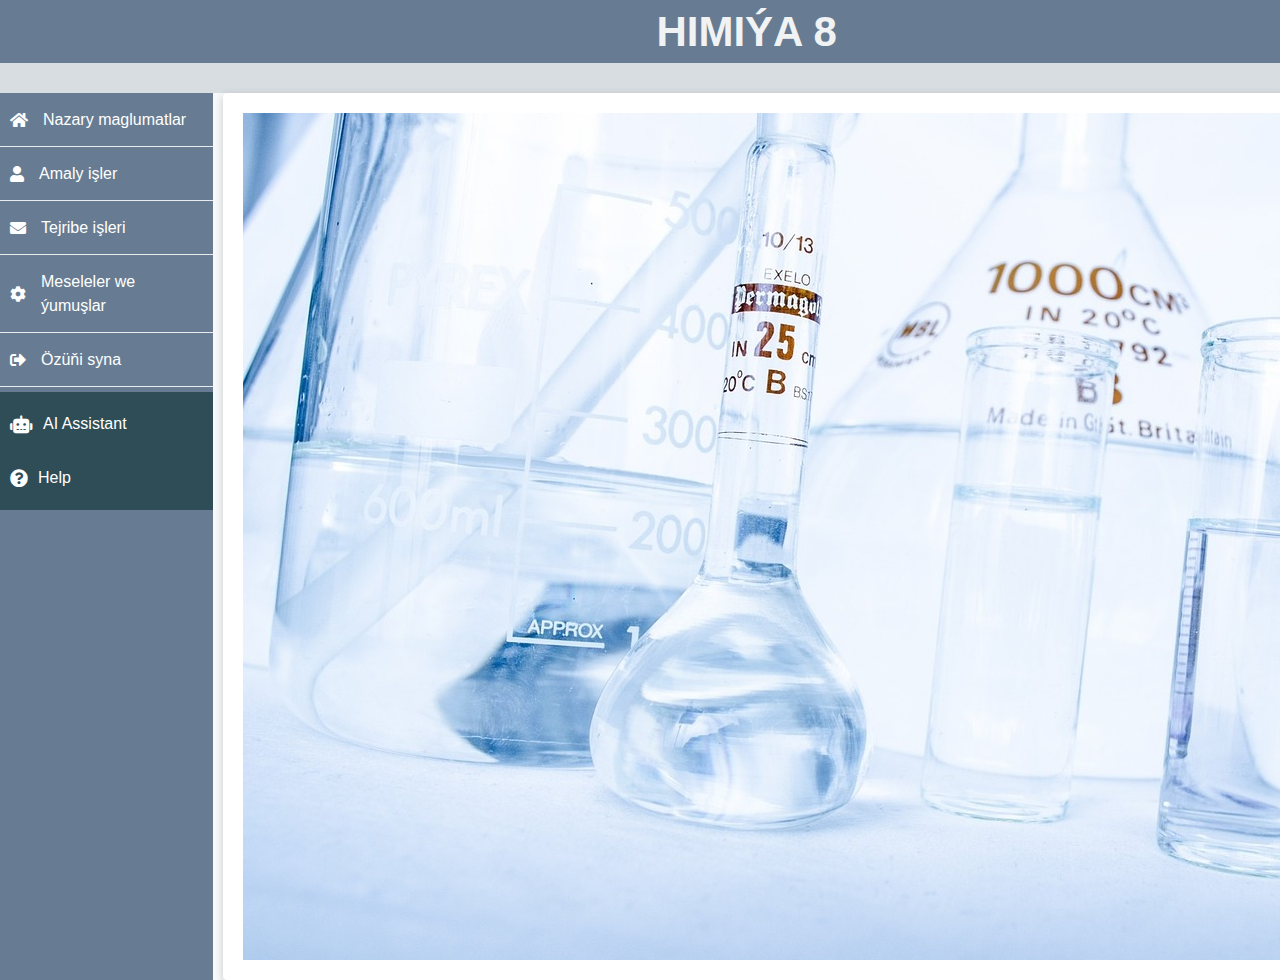
<file: index.html>
<!DOCTYPE html>
<html lang="en">

<head>
    <meta charset="UTF-8">
    <meta name="viewport" content="width=device-width, initial-scale=1.0">
    <title>Himiya gollanmasy</title>

    <link href="css/bootstrap.min.css" rel="stylesheet">

    <link href="css/main_place.css" rel="stylesheet">  
    <link href="css/get_test1.css" rel="stylesheet">

    <link rel="stylesheet" href="../fontawesome/css/all.min.css">
<!-- 
    <link href="https://cdn.jsdelivr.net/npm/bootstrap@5.3.0-alpha3/dist/css/bootstrap.min.css" rel="stylesheet">
<script src="https://cdn.jsdelivr.net/npm/bootstrap@5.3.0-alpha3/dist/js/bootstrap.bundle.min.js"></script> -->


    <script src="js/jquery-3.7.1.min.js"></script>
    <script src="js/bootstrap.min.js"></script>  
    <script src="js/pdf.min.js"></script>  
    <script src="js/pdf.worker.min2.js"></script>

    <script src="js/bootstrap.bundle.min.js"></script>

    <style>
        html, body {
            overflow-x: hidden;
        }
    
        .banner-logo {
            max-width: 150px;
            height: auto;
            margin: 5px 0;
            padding: 4px;
            border-radius: 4px;
            border: 1px solid #fff;
        }

         /* Hamburger ikonunun görüneceği alan */
         .topbar {
            background-color: #677c92;
            color: white;
            padding: 10px;
            display: none; /* Sadece mobilde görünecek */
        }

        .hamburger {
            font-size: 26px;
            cursor: pointer;
            padding: 5px 10px;
            display: inline-block;
        }
         /* Mobil ekranlar için */
         @media (max-width: 768px) {
            .topbar {
                display: block;
                text-align: left;
            }

            .sidebar {
                display: none;
                position: absolute;
                top: 50px;
                left: 0;
                width: 100%;
                background-color: #677c92;
                z-index: 1000;
            }

            .sidebar.active {
                display: flex !important;
                flex-direction: column;
            }
        }
    
        .accordion .accordion-collapse {
    z-index: 10; /* Öncelikli hale getirir */
    position: relative; /* Z-index çalışması için konumlandırma */
}

        
    </style>
    
</head>

<body>  

        <!-- HAMBURGER MENÜ BAŞLANGIÇ -->
        <div class="topbar">
            <span class="hamburger" onclick="toggleSidebar()">☰ Kategori</span>
        </div>
        <!-- HAMBURGER MENÜ BİTİŞ -->
    <div class="container-fluid">
        <div class="row d-flex align-items-center justify-content-center" style="background-color: #677c92;">
            <div class="col-md-2 text-center">
           
            </div>
            <div class="col-md-10 text-center logoekle" style="font-size: 42px; color: #f0f2f4;  font-weight: 600;">
                HIMIÝA 8
            </div>
        </div>
    </div>
    

    <div class="colors">
        <span></span>
    </div>

    <div class="container-fluid space_cols">
        <div class="row">
            <div class="col-md-3 col-lg-2 sidebar" style="padding: 0;">
                <div class="menu-item" data-file="includes/nazary_magl.php">
                    <i class="fas fa-home"></i>
                    <span>Nazary maglumatlar</span>
                </div>
                <div class="menu-item" data-file="includes/amaly_isler.php">
                    <i class="fas fa-user"></i>
                    <span>Amaly işler</span>
                </div>
                <div class="menu-item" data-file="includes/tejribe_isi.php">
                    <i class="fas fa-envelope"></i>
                    <span>Tejribe işleri</span>
                </div>
                <div class="menu-item" data-file="includes/meseleler.php">
                    <i class="fas fa-cog"></i>
                    <span>Meseleler we ýumuşlar</span>
                </div>
                <div class="menu-item" data-file="includes/get_test1.php">
                    <i class="fas fa-sign-out-alt"></i>
                    <span>Özüňi syna</span>
                </div>

                <div class="menu-item-helper" data-file="includes/ai_assistant.php">
                    <a href="javascript:void(0);" class="help-link" id="ai-assistant-link">
                        <i class="fas fa-robot"></i> <!-- AI ikonu -->
                        <span>AI Assistant</span>
                    </a>
                    <a href="javascript:void(0);" class="help-link">
                        <i class="fas fa-question-circle"></i> <!-- Yardım ikonu -->
                        <span>Help</span>
                    </a>
                </div>
            </div>

            <!-- İçerik -->
            <div class="col-md-9 col-lg-10 main_place content">
                <p></p>
            </div>
<script>
    $(function(){
        $("#content_ai").load("includes/ai_assist.html");  
    });
</script>

        </div>
       
    </div>
    <div  id="content_ai"></div>
</body>

</html>

<script>
    $(function () {
        //$(".main_place").load("includes/nazary_magl.php");
        $(".main_place").html('<img src="includes/images/pixabay.jpg" alt="Kimya Resmi">');

        $(".menu-item").on("click", function () {

            var page = $(this).data("file");
            // Eğer geçerli bir dosya varsa, içeriği yükle
            if (page) {
                $(".main_place").load(page);
            }
            $(".menu-item").removeClass("active");
            $(this).addClass("active");
        });
    });

    function toggleSidebar() {
                    document.querySelector('.sidebar').classList.toggle('active');
                }

</script>
</file>
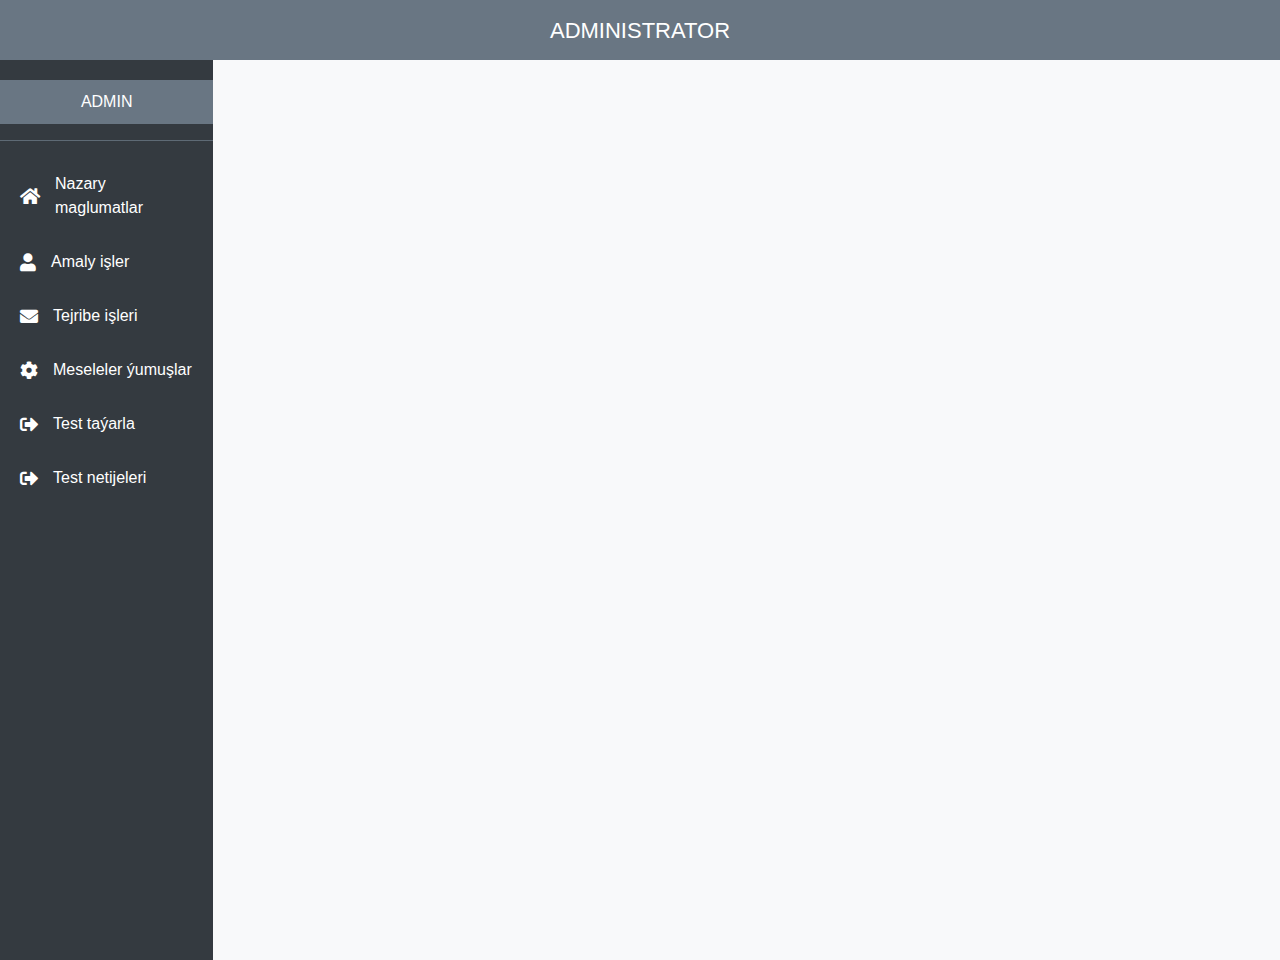
<file: admin/index.html>
<!DOCTYPE html>
<html lang="en">

<head>
    <meta charset="UTF-8">
    <meta name="viewport" content="width=device-width, initial-scale=1.0">
    <title>Modern Sidebar</title>
<link rel="stylesheet" href="css/bootstrap.min.css">
<link rel="stylesheet" href="css/admin_main.css">
<link rel="stylesheet" href="fontawesome/css/all.min.css">
<link rel="stylesheet" href="css/add_question.css">
<script src="js/jquery-3.7.1.min.js"></script>
    <style>
        /* Genel Stiller */

    </style>
</head>

<body>
    <div class="banner">
     <span style="font-family: 'Gill Sans', 'Gill Sans MT', Calibri, 'Trebuchet MS', sans-serif; font-size: 22px;" >
        ADMINISTRATOR</span>  
    </div>

    <div class="container-fluid space_cols">
        <div class="row">

            <div class="col-md-3 col-lg-2 sidebar" style="padding-left: 0px; padding-right: 0px;">
<div class="col" style="display: flex; padding: 10px 0;  justify-content: center; background-color:#697683;">
    ADMIN
</div> 
<hr style="background-color:#697683;">
                <div class="menu-item" data-file="call_pages/nazary_data.php">
                    <i class="fas fa-home"></i>
                    <!-- <a href="#" class="call_pages" id="call_pages/nazary_data.php"> -->
                         <span>Nazary maglumatlar</span> 
                   
                </div>
                <div class="menu-item" data-file="call_pages/amaly_data.php">
                    <i class="fas fa-user"></i>
                    <span>Amaly işler</span>
                </div>
                <div class="menu-item" data-file="call_pages/tejribe_data.php">
                    <i class="fas fa-envelope"></i>
                    <span>Tejribe işleri</span>
                </div>
                <div class="menu-item" data-file="call_pages/meseleler_data.php">
                    <i class="fas fa-cog"></i>
                    <span>Meseleler ýumuşlar</span>
                </div>
                <div class="menu-item" data-file="call_pages/question_answer/add_questions.html">
                    <i class="fas fa-sign-out-alt"></i>
                <!-- <a href="#" class="call_pages" id="call_pages/question_answer/add_questions.html"> -->
                    <span>Test taýarla</span> </a>
                </div>

                <div class="menu-item" data-file="call_pages/question_answer/test_results.php">
                    <i class="fas fa-sign-out-alt"></i>
                     <span>Test netijeleri</span> 
                </div>

               
            </div>

            <!-- İçerik -->
            <div class="col-md-9 col-lg-10 main_place content ">

                <p></p>
            </div>
        </div>
    </div>
</body>
</html>


<script>
    /*
     $(function () {
 $(document).on('click', '.call_pages', function (event) {
    event.preventDefault();

    var pageUrl = $(this).attr('id');
    alert(pageUrl)
    $(".main_place").empty()
    $(".main_place").load(pageUrl+'?' + new Date().getTime());
 })
});
*/
</script>
<script>
    
$(function () {
    $(".menu-item").on("click", function () {
        var page = $(this).data("file");

        if (page) {
           $(".main_place").empty()
            $(".main_place").load(page, function () {
                console.log("Yeni sayfa yüklendi.");
            });
        }

        $(".menu-item").removeClass("active");
        $(this).addClass("active");
    });

    // Dinamik olarak eklenen butonlara olay bağlama
    $(document).on("click", ".btn-danger.remove-option", function () {
        $(this).closest('.option-group').remove();
    });

    $(document).on("click", "#add-option", function () {
        // Yeni Jogap ekleme kodu
        console.log("Yeni Jogap eklendi.");
    });
});

 
 </script>
</file>
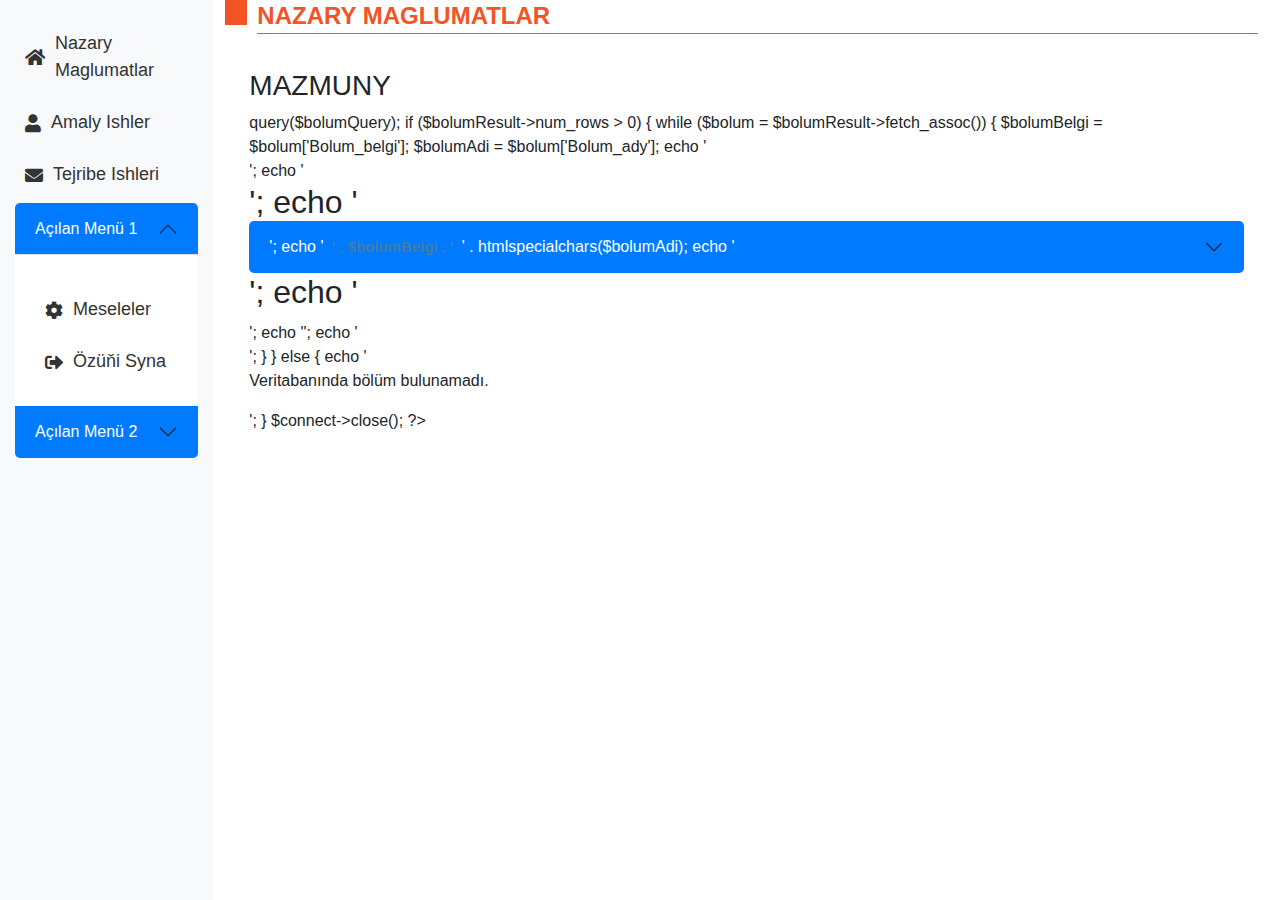
<file: deneme_12.01.2025_index.html>
<!DOCTYPE html>
<html lang="en">

<head>
    <meta charset="UTF-8">
    <meta name="viewport" content="width=device-width, initial-scale=1.0">
    <title>Responsive Sidebar Accordion</title>

    <link href="https://cdn.jsdelivr.net/npm/bootstrap@5.3.0-alpha3/dist/css/bootstrap.min.css" rel="stylesheet">
    <script src="https://cdn.jsdelivr.net/npm/bootstrap@5.3.0-alpha3/dist/js/bootstrap.bundle.min.js"></script>

    <link rel="stylesheet" href="../fontawesome/css/all.min.css">

    <style>
        /* Genel ayarlar */
        body {
            margin: 0;
            font-family: Arial, sans-serif;
        }

        .sidebar {
            background-color: #f8f9fa;
            padding: 15px;
            height: 100vh;
            overflow-y: auto;
        }

        .menu-item {
            font-size: 18px;
            margin: 5px 0;
            padding: 10px;
            border-radius: 5px;
            cursor: pointer;
            color: #333;
            display: flex;
            align-items: center;
            gap: 10px;
        }

        .menu-item.active {
            background-color: #007bff;
            color: #fff;
        }

        /* Accordion yapısı */
        .accordion-button {
            background-color: #007bff !important;
            color: #fff !important;
            border: none !important;
        }

        .accordion-item {
            border: none;
        }

        .accordion-header {
            margin-bottom: 10px;
        }

        /* Mobil responsive ayarlar */
        @media (max-width: 768px) {
            .sidebar {
                height: auto;
            }
        }
    </style>
</head>

<body>
    <div class="container-fluid">
        <div class="row">
            <!-- Sidebar -->
            <div class="col-md-3 col-lg-2 sidebar">
                <!-- Üst Menü Linkleri -->
                <div class="menu-item" data-file="includes/nazary_magl.php">
                    <i class="fas fa-home"></i>
                    <span>Nazary Maglumatlar</span>
                </div>
                <div class="menu-item" data-file="includes/amaly_ishler.php">
                    <i class="fas fa-user"></i>
                    <span>Amaly Ishler</span>
                </div>
                <div class="menu-item" data-file="includes/tejribe_ishler.php">
                    <i class="fas fa-envelope"></i>
                    <span>Tejribe Ishleri</span>
                </div>

                <!-- Accordion Menü -->
                <div class="accordion" id="accordionMenu">
                    <div class="accordion-item">
                        <h2 class="accordion-header" id="headingOne">
                            <button class="accordion-button" type="button" data-bs-toggle="collapse"
                                data-bs-target="#collapseOne" aria-expanded="true" aria-controls="collapseOne">
                                Açılan Menü 1
                            </button>
                        </h2>
                        <div id="collapseOne" class="accordion-collapse collapse show" aria-labelledby="headingOne"
                            data-bs-parent="#accordionMenu">
                            <div class="accordion-body">
                                <div class="menu-item" data-file="includes/meseleler.php">
                                    <i class="fas fa-cog"></i>
                                    <span>Meseleler</span>
                                </div>
                                <div class="menu-item" data-file="includes/get_test1.html">
                                    <i class="fas fa-sign-out-alt"></i>
                                    <span>Özüňi Syna</span>
                                </div>
                            </div>
                        </div>
                    </div>
                    <div class="accordion-item">
                        <h2 class="accordion-header" id="headingTwo">
                            <button class="accordion-button collapsed" type="button" data-bs-toggle="collapse"
                                data-bs-target="#collapseTwo" aria-expanded="false" aria-controls="collapseTwo">
                                Açılan Menü 2
                            </button>
                        </h2>
                        <div id="collapseTwo" class="accordion-collapse collapse" aria-labelledby="headingTwo"
                            data-bs-parent="#accordionMenu">
                            <div class="accordion-body">
                                <div class="menu-item" data-file="includes/another.php">
                                    <i class="fas fa-link"></i>
                                    <span>Başga Link 1</span>
                                </div>
                                <div class="menu-item" data-file="includes/extra.php">
                                    <i class="fas fa-link"></i>
                                    <span>Başga Link 2</span>
                                </div>
                            </div>
                        </div>
                    </div>
                </div>
            </div>

            <!-- İçerik -->
            <div class="col-md-9 col-lg-10 main_place content">
                <p>Burada içerik görünecek.</p>
            </div>
        </div>
    </div>

    <script src="js/jquery-3.7.1.min.js"></script>
    <script>
        $(function () {
            // Varsayılan yükleme
            $(".main_place").load("includes/nazary_magl.php");

            // Menü tıklama işlemleri
            $(".menu-item").on("click", function () {
                var page = $(this).data("file");
                if (page) {
                    $(".main_place").load(page);
                }
                $(".menu-item").removeClass("active");
                $(this).addClass("active");
            });
        });
    </script>
</body>

</html>
</file>
<file: css/main_place.css>
.main_place {
    background: #fff;
    border-radius: 4px;
    box-shadow: 0 3px 10px rgb(0 0 0 / 0.2);
}

/* main_place*/

* {
    margin: 0;
    padding: 0;
    box-sizing: border-box;
}

body {
    font-family: Arial, sans-serif;
    background-color: #f8f9fa;
}

.banner {
    /* height: 60px; */
    background-color: #677c92;
    color: #fff;
    display: flex;
    /* align-items: center;
    justify-content: center; */
}

.colors {
    height: 30px;
    background-color: #d8dde2;
    display: flex;
    align-items: center;
    justify-content: center;
}

/* Sidebar Stilleri */
.sidebar {
    /* height: 100vh; */
    background-color: #677c92;
    color: #fff;
    padding-top: 10px;
    transition: all 0.3s ease;
    /* width: 250px; */
    /* display: flex;
    flex-direction: column;
    justify-content: flex-start;  */
    /* Menü öğeleri üstte hizalanacak */
}

.sidebar .menu-item {
    padding: 15px 10px;
    display: flex;
    align-items: center;
    gap: 15px;
    font-size: 16px;
    transition: color 0.3s ease;
    cursor: pointer;
    position: relative; /* Pozisyon ekliyoruz ki alt çizgi position absolute olsun */
}

.sidebar .menu-item::after {
    content: '';
    position: absolute;
    bottom: 0;
    left: 0;
    width: 0;
    height: 1px;
    width: 100%;
    background-color: #e9ecef; /* Çizginin rengi */
    transition: width 0.3s ease; /* Genişlik geçişi */
}

.sidebar .menu-item:hover {
    color: #e9ecef;
    background-color: #2f4d57;
}

.sidebar .menu-item:hover::after {
    width: 100%; /* Hover'da çizgi tam genişliği kaplayacak */
}

/* Yardımcı İkonlar Stilleri */
.menu-item-helper {
    display: flex;
    flex-direction: column;
    gap: 10px; /* İkonlar arasındaki mesafeyi kısalttık */
    padding: 10px 0; /* Üstten ve alttan boşluk ekledik */
    background-color: #2f4d57;
    margin-top:5px;
}

.menu-item-helper .help-link {
    display: flex;
    align-items: center;
    /* justify-content: center; */
    gap: 10px;
    font-size: 16px;
    color: #fff;
    text-decoration: none;
    transition: background-color 0.3s ease, color 0.3s ease;
    padding: 10px;
    border-radius:4px;
   
}

.menu-item-helper .help-link:hover {
    background-color: #2f4d57; /* Hover efekti */
    color: #25e320; /* Hover'da metin rengi */
}

.menu-item-helper .help-link i {
    font-size: 18px;
}

/* İçerik Alanı */
.content {
    padding: 20px;
}

h1 {
    color: #343a40;
}

p {
    color: #495057;
}

/* Responsive Sidebar Genişliği */
@media (max-width: 768px) {
    .sidebar {
        height: auto;
        position: fixed;
        bottom: 0;
        width: 100%;
    }

    .content {
        /* margin-top: 20px; */
    }
}

.space_cols .row {
    display: flex;
    flex-wrap: nowrap;
    /* Kolonların taşmasını engeller */
}
.sidebar {
    margin-right: 10px;
    /* flex: 0 0 20%;/ */
}
.main_place {
    /* flex: 1; */
    /* İçeriğin geri kalan kısmını kapsar */
}
</file>
<file: css/get_test1.css>
.quiz-container {
        width: 100%;
        max-width: 600px;
        margin: 0 auto;
        padding: 20px;
        background: #f9f9f9;
        border: 1px solid #ddd;
        border-radius: 8px;
        box-shadow: 0 4px 8px rgba(0, 0, 0, 0.1);
        font-family: Arial, sans-serif;
    }

    .progress-bar {
        width: 100%;
        background: #eee;
        border-radius: 5px;
        overflow: hidden;
        margin-bottom: 10px;
        height: 10px;
    }

    #progress-fill {
        height: 10px;
        background: #4caf50;
        transition: width 0.3s;
    }

    .question-text {
        font-size: 1.2em;
        font-weight: bold;
        margin-bottom: 15px;
    }

    .question-indicator {
        font-size: 1em;
        color: #555;
        margin-bottom: 10px;
        text-align: right;
    }

    .options-container {
        margin-bottom: 20px;
        background-color: #fff;
    }

    .options-container label {
        display: block;
        margin-bottom: 10px;
        font-size: 1em;
        cursor: pointer;
        padding: 8px 12px;
        border: 1px solid #ddd;
        border-radius: 5px;
        transition: background-color 0.2s, border-color 0.2s;
    }

    .options-container label:hover {
        background-color: #f1f1f1;
        border-color: #bbb;
    }

    .radio_answers {
        transform: scale(1.5);
        margin-right: 10px;
        cursor: pointer;
    }

    .next-button {
        display: block;
        width: 100%;
        padding: 10px 15px;
        font-size: 1em;
        font-weight: bold;
        color: #fff;
        background-color: #007bff;
        border: none;
        border-radius: 5px;
        cursor: pointer;
        transition: background-color 0.2s;
    }

    .next-button:disabled {
        background-color: #bbb;
        cursor: not-allowed;
    }

    .next-button:not(:disabled):hover {
        background-color: #0056b3;
    }
    .bg-success {
    background-color: #28a745 !important;
    color: white !important;
}

.bg-danger {
    background-color: #dc3545 !important;
    color: white !important;
}
.result-container {
    text-align: center;
    font-family: Arial, sans-serif;
    margin-top: 20px;
}

.feedback-icon {
    margin-left: 10px;
    font-size: 18px;
}

.bg-success {
    background-color: #d4edda;
    border-color: #c3e6cb;
}

.bg-danger {
    background-color: #f8d7da;
    border-color: #f5c6cb;
}
</file>
<file: admin/css/admin_main.css>
* {
            margin: 0;
            padding: 0;
            box-sizing: border-box;
        }

        body {
            font-family: Arial, sans-serif;
            background-color: #f8f9fa;
        }

        /* Banner ve Header Stilleri */
        .banner {
            height: 60px;
            background-color: #697683;
            color: #fff;
            display: flex;
            align-items: center;
            justify-content: center;
        }

        .colors {
            height: 30px;
            background-color: #e9ecef;
            display: flex;
            align-items: center;
            justify-content: center;
        }

        /* Sidebar Stilleri */
        .sidebar {
            height: 100vh;
            background-color: #343a40;
            color: #fff;
            padding-top: 20px;
            transition: all 0.3s ease;
        }

        .sidebar .menu-item {
            padding: 15px 20px;
            display: flex;
            align-items: center;
            gap: 15px;
            font-size: 16px;
            transition: background-color 0.5s ease, color 0.3s ease;
            cursor: pointer;
        }

        .sidebar .menu-item:hover {
            background-color: #697683;
            color: #00f000;
        }

        .sidebar .menu-item i {
            font-size: 18px;
            transition: transform 0.3s ease;
        }

        .sidebar .menu-item:hover i {
            transform: scale(1.1);
        }

        .content {
            padding: 20px;
        }

        h1 {
            color: #343a40;
        }

        p {
            color: #495057;
        }

        /* Responsive Sidebar Genişliği */
        @media (max-width: 768px) {
            .sidebar {
                height: auto;
                position: fixed;
                bottom: 0;
                width: 100%;
            }

            .content {
                margin-top: 80px;
            }
        }

        .menu-item-helper {
            display: flex;
            flex-direction: column;
            gap: 10px; /* İkonlar arasındaki mesafeyi kısalttık */
            padding: 10px 0; /* Üstten ve alttan boşluk ekledik */
            background-color: #fa6647;
            margin-top:5px;
        }
        
        .menu-item-helper .help-link {
            display: flex;
            align-items: center;
            /* justify-content: center; */
            gap: 10px;
            font-size: 16px;
            color: #fff;
            text-decoration: none;
            transition: background-color 0.3s ease, color 0.3s ease;
            padding: 16px;                    
        }
        
        .menu-item-helper .help-link:hover {
            background-color: #fff; /* Hover efekti */
            color: #25e320; /* Hover'da metin rengi */
        }
        
        .menu-item-helper .help-link i {
            font-size: 18px;
        }
</file>
<file: admin/css/add_question.css>
.option-group {
        display: flex;
        align-items: center;
        gap: 10px;
        margin-bottom: 20px;
    }

    .option-group label {
        min-width: 100px;
        margin-bottom: 0;
    }

    .option-group input {
        flex: 1;
    }

    .option-group button {
        white-space: nowrap;
    }

    .cont {
        height: auto;
        padding: 0 10px;
        border-left: 22px solid #47e027;
        height: 25px;
        margin-bottom: 25px;
    }

    .custom-btn {
        min-width: 120px;
        font-size: 14px;
        white-space: nowrap;
        text-align: center;
        margin: 0 6px;
    }
</file>
